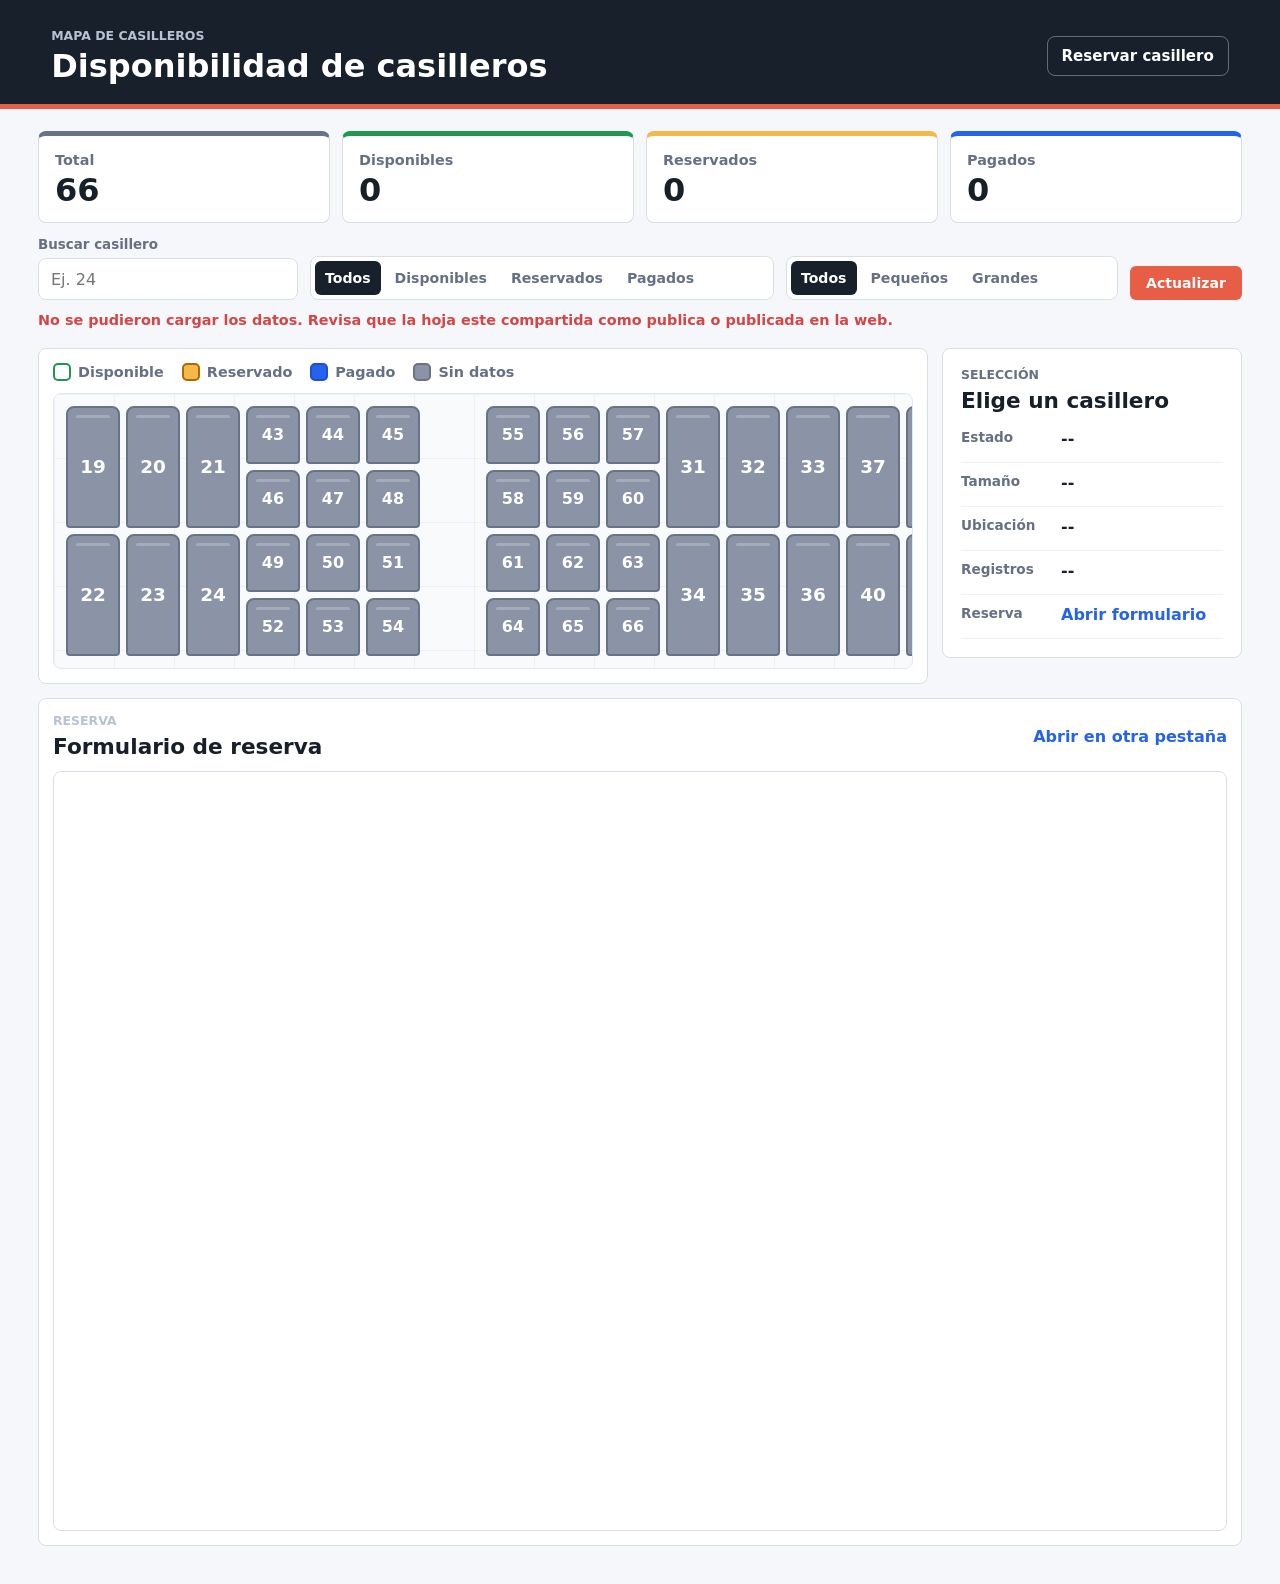
<file: index.html>
<!doctype html>
<html lang="es">
  <head>
    <meta charset="utf-8" />
    <meta name="viewport" content="width=device-width, initial-scale=1" />
    <title>Casilleros disponibles</title>
    <meta
      name="description"
      content="Visualizaci&oacute;n de disponibilidad, reserva y pago de casilleros con formulario de reserva."
    />
    <link rel="stylesheet" href="styles.css" />
  </head>
  <body>
    <header class="topbar">
      <div>
        <p class="eyebrow">Mapa de casilleros</p>
        <h1>Disponibilidad de casilleros</h1>
      </div>
      <a
        class="source-link"
        href="https://forms.gle/t8n4u23AVMQQapDR9"
        target="_blank"
        rel="noreferrer"
      >
        Reservar casillero
      </a>
    </header>

    <main class="page-shell">
      <section class="summary" aria-label="Resumen de disponibilidad">
        <article class="metric metric-total">
          <span>Total</span>
          <strong id="total-count">66</strong>
        </article>
        <article class="metric metric-available">
          <span>Disponibles</span>
          <strong id="available-count">--</strong>
        </article>
        <article class="metric metric-reserved">
          <span>Reservados</span>
          <strong id="reserved-count">--</strong>
        </article>
        <article class="metric metric-paid">
          <span>Pagados</span>
          <strong id="paid-count">--</strong>
        </article>
      </section>

      <section class="controls" aria-label="Controles del mapa">
        <label class="search-box">
          <span>Buscar casillero</span>
          <input id="locker-search" inputmode="numeric" placeholder="Ej. 24" />
        </label>

        <div class="control-group" aria-label="Filtrar por estado">
          <button class="filter-button active" type="button" data-filter="todos">
            Todos
          </button>
          <button class="filter-button" type="button" data-filter="disponible">
            Disponibles
          </button>
          <button class="filter-button" type="button" data-filter="reservado">
            Reservados
          </button>
          <button class="filter-button" type="button" data-filter="pagado">
            Pagados
          </button>
        </div>

        <div class="control-group" aria-label="Filtrar por tama&ntilde;o">
          <button class="size-button active" type="button" data-size="todos">
            Todos
          </button>
          <button class="size-button" type="button" data-size="pequeno">
            Peque&ntilde;os
          </button>
          <button class="size-button" type="button" data-size="grande">
            Grandes
          </button>
        </div>

        <button id="refresh-button" class="refresh-button" type="button">
          Actualizar
        </button>
      </section>

      <section class="status-line" aria-live="polite">
        <span id="load-status">Cargando datos de Google Sheets...</span>
        <span id="updated-at"></span>
      </section>

      <section class="workspace">
        <div class="map-panel" aria-label="Plano de casilleros">
          <div class="legend" aria-label="Leyenda">
            <span><i class="swatch swatch-available"></i>Disponible</span>
            <span><i class="swatch swatch-reserved"></i>Reservado</span>
            <span><i class="swatch swatch-paid"></i>Pagado</span>
            <span id="unknown-legend" hidden><i class="swatch swatch-unknown"></i>Sin datos</span>
          </div>
          <div class="map-scroll" tabindex="0" aria-label="Mapa desplazable">
            <div id="locker-grid" class="locker-grid"></div>
          </div>
        </div>

        <aside class="detail-panel" aria-label="Detalle de casillero">
          <p class="panel-kicker">Selecci&oacute;n</p>
          <h2 id="detail-title">Elige un casillero</h2>
          <dl>
            <div>
              <dt>Estado</dt>
              <dd id="detail-status">--</dd>
            </div>
            <div>
              <dt>Tama&ntilde;o</dt>
              <dd id="detail-size">--</dd>
            </div>
            <div>
              <dt>Ubicaci&oacute;n</dt>
              <dd id="detail-location">--</dd>
            </div>
            <div>
              <dt>Registros</dt>
              <dd id="detail-records">--</dd>
            </div>
            <div>
              <dt>Reserva</dt>
              <dd>
                <a
                  id="detail-form-link"
                  href="https://forms.gle/t8n4u23AVMQQapDR9"
                  target="_blank"
                  rel="noreferrer"
                >
                  Abrir formulario
                </a>
              </dd>
            </div>
          </dl>
        </aside>
      </section>

      <section class="form-panel" aria-label="Formulario de reserva">
        <div class="form-header">
          <div>
            <p class="panel-kicker">Reserva</p>
            <h2>Formulario de reserva</h2>
          </div>
          <a
            class="form-open-link"
            href="https://forms.gle/t8n4u23AVMQQapDR9"
            target="_blank"
            rel="noreferrer"
          >
            Abrir en otra pesta&ntilde;a
          </a>
        </div>
        <iframe
          class="reservation-frame"
          title="Formulario de reserva de casillero"
          src="https://forms.gle/t8n4u23AVMQQapDR9"
          loading="lazy"
        ></iframe>
      </section>
    </main>

    <script src="app.js"></script>
  </body>
</html>
</file>
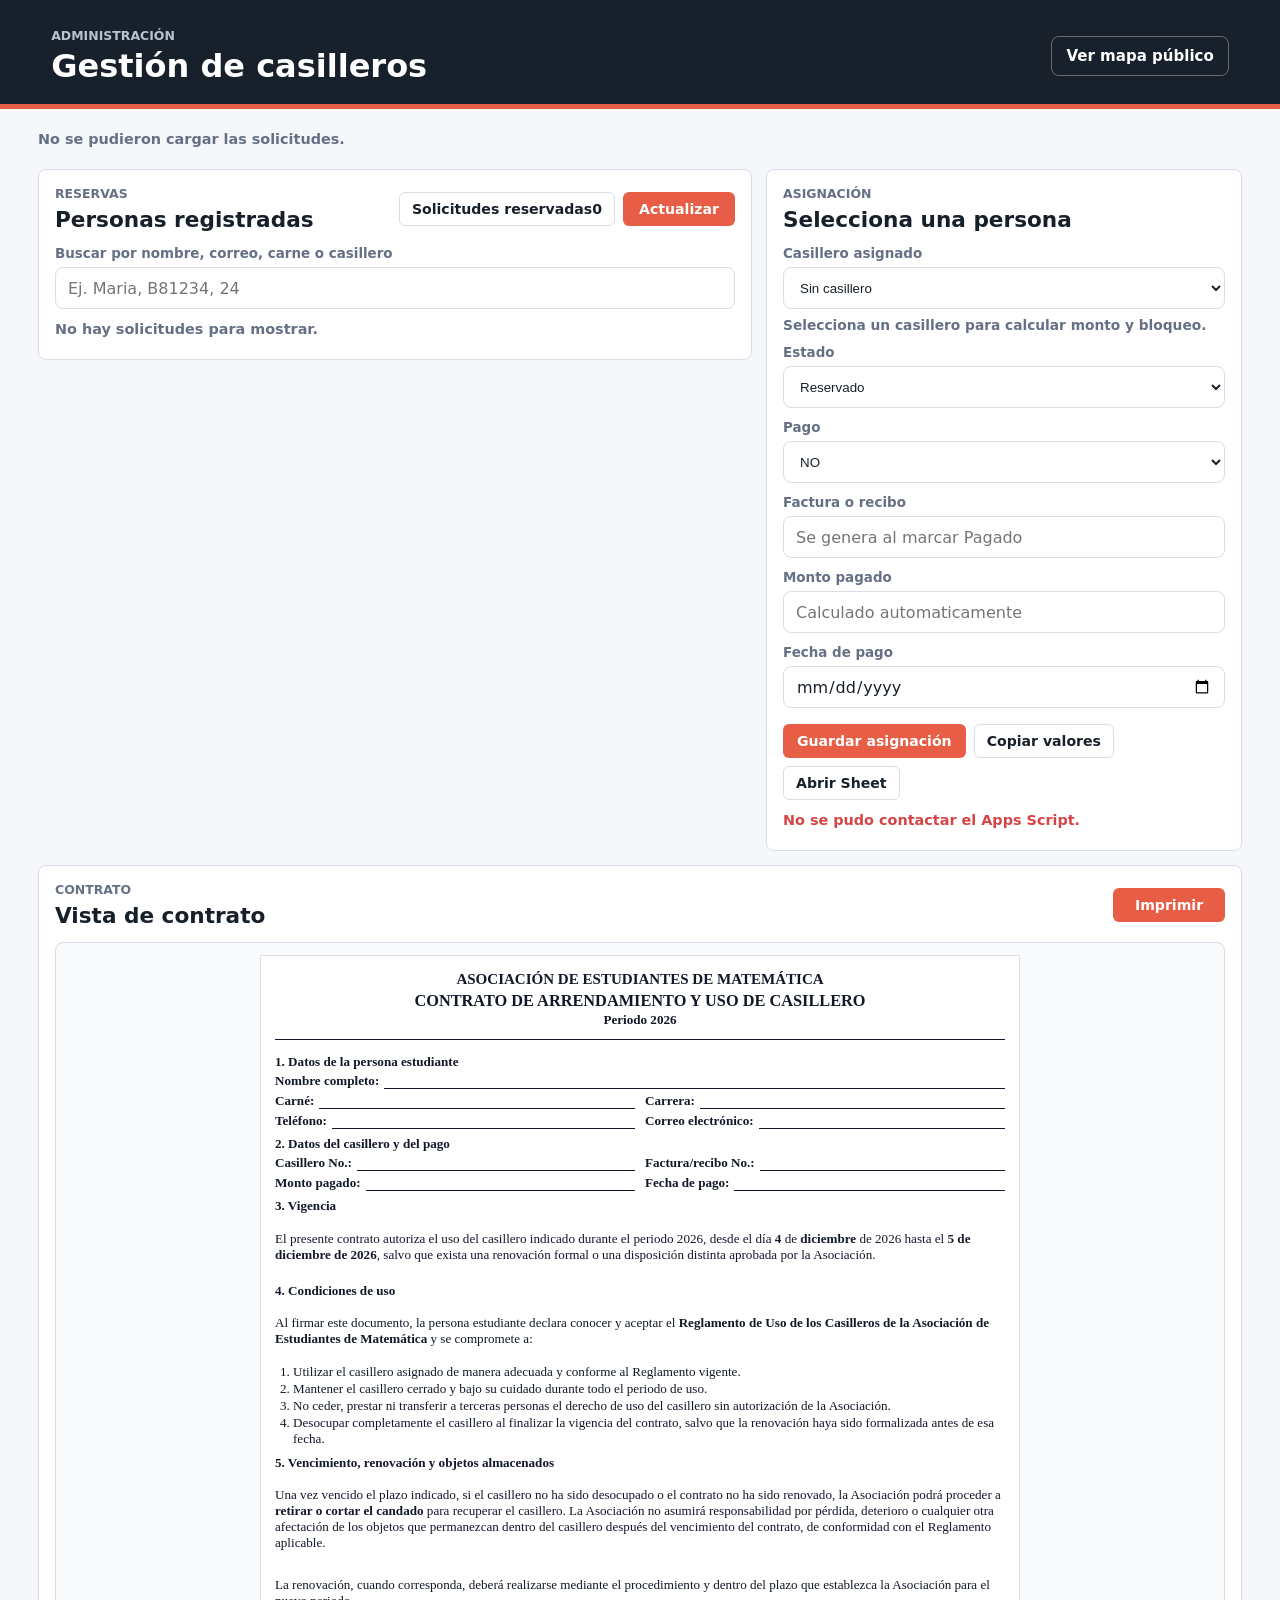
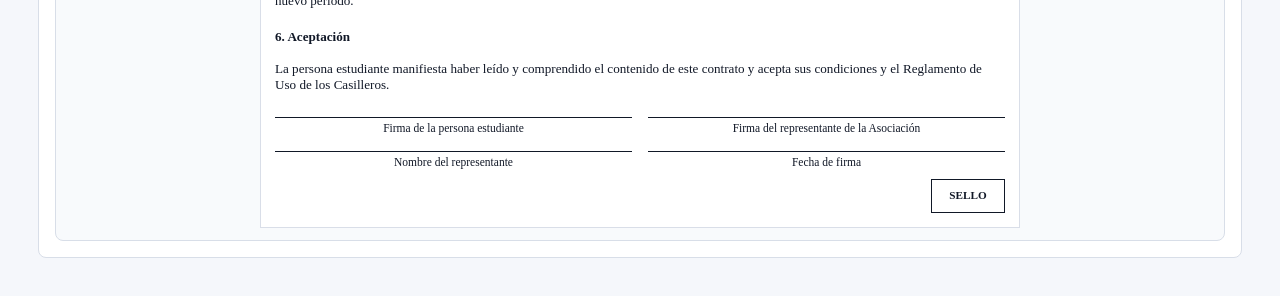
<file: admin.html>
<!doctype html>
<html lang="es">
  <head>
    <meta charset="utf-8" />
    <meta name="viewport" content="width=device-width, initial-scale=1" />
    <title>Administrador de casilleros</title>
    <meta
      name="description"
      content="Panel administrativo para asignar casilleros, actualizar pagos y preparar contratos."
    />
    <link rel="stylesheet" href="styles.css" />
    <link rel="stylesheet" href="admin.css" />
  </head>
  <body>
    <header class="topbar">
      <div>
        <p class="eyebrow">Administraci&oacute;n</p>
        <h1>Gesti&oacute;n de casilleros</h1>
      </div>
      <a class="source-link" href="index.html">Ver mapa p&uacute;blico</a>
    </header>

    <main class="page-shell admin-shell">
      <section class="status-line admin-status-line" aria-live="polite">
        <span id="admin-load-status">Cargando reservas desde Google Sheets...</span>
        <span id="admin-updated-at"></span>
      </section>

      <section class="admin-workspace">
        <section class="admin-panel reservation-panel" aria-label="Reservas recibidas">
          <div class="admin-panel-header">
            <div>
              <p class="panel-kicker">Reservas</p>
              <h2>Personas registradas</h2>
            </div>
            <div class="admin-header-actions">
              <button id="open-reserved-button" class="secondary-button" type="button">
                Solicitudes reservadas <span id="reserved-request-count">0</span>
              </button>
              <button id="admin-refresh-button" class="refresh-button" type="button">
                Actualizar
              </button>
            </div>
          </div>

          <label class="search-box admin-search">
            <span>Buscar por nombre, correo, carne o casillero</span>
            <input id="reservation-search" placeholder="Ej. Maria, B81234, 24" />
          </label>

          <div class="reservation-list" id="reservation-list"></div>
        </section>

        <section class="admin-panel assignment-panel" aria-label="Asignaci&oacute;n de casillero">
          <div class="admin-panel-header">
            <div>
              <p class="panel-kicker">Asignaci&oacute;n</p>
              <h2 id="selected-person-title">Selecciona una persona</h2>
            </div>
          </div>

          <form id="assignment-form" class="assignment-form">
            <label>
              <span>Casillero asignado</span>
              <select id="locker-select"></select>
            </label>

            <p class="assignment-note" id="locker-note">
              Las solicitudes reservadas bloquean el casillero hasta que se marque como disponible.
            </p>

            <label>
              <span>Estado</span>
              <select id="status-select">
                <option value="reservado">Reservado</option>
                <option value="pagado">Pagado</option>
                <option value="disponible">Disponible</option>
              </select>
            </label>

            <label>
              <span>Pago</span>
              <select id="payment-select">
                <option value="NO">NO</option>
                <option value="SI">SI</option>
              </select>
            </label>

            <label>
              <span>Factura o recibo</span>
              <input id="receipt-input" placeholder="Se genera al marcar Pagado" readonly />
            </label>

            <label>
              <span>Monto pagado</span>
              <input id="amount-input" placeholder="Calculado automaticamente" readonly />
            </label>

            <label>
              <span>Fecha de pago</span>
              <input id="payment-date-input" type="date" />
            </label>

            <div class="assignment-actions">
              <button id="save-sheet-button" class="refresh-button" type="submit">
                Guardar asignaci&oacute;n
              </button>
              <button id="copy-values-button" class="secondary-button" type="button">
                Copiar valores
              </button>
              <a
                class="secondary-link"
                href="https://docs.google.com/spreadsheets/d/1sEH73Eyg8cRJe2as8wF0_YZA-TAYJbW2qq186MNIkhk/edit?usp=sharing"
                target="_blank"
                rel="noreferrer"
              >
                Abrir Sheet
              </a>
            </div>

            <p id="save-status" class="save-status" aria-live="polite"></p>
          </form>
        </section>
      </section>

      <section class="admin-panel contract-panel" aria-label="Contrato generado">
        <div class="admin-panel-header">
          <div>
            <p class="panel-kicker">Contrato</p>
            <h2>Vista de contrato</h2>
          </div>
          <button id="print-contract-button" class="refresh-button" type="button">
            Imprimir
          </button>
        </div>
        <div id="contract-preview" class="contract-sheet"></div>
      </section>
    </main>

    <dialog id="reserved-dialog" class="reserved-dialog">
      <div class="reserved-dialog-header">
        <div>
          <p class="panel-kicker">Bloqueados</p>
          <h2>Solicitudes reservadas</h2>
        </div>
        <button id="close-reserved-button" class="secondary-button" type="button">
          Cerrar
        </button>
      </div>
      <div id="reserved-request-list" class="reserved-request-list"></div>
    </dialog>

    <script src="admin.js"></script>
  </body>
</html>
</file>
<file: styles.css>
:root {
  color-scheme: light;
  --bg: #f5f7fb;
  --surface: #ffffff;
  --ink: #17202a;
  --muted: #667085;
  --line: #d8dee8;
  --available: #ffffff;
  --available-line: #219653;
  --reserved: #f5b84b;
  --reserved-line: #ad6a00;
  --paid: #2563eb;
  --paid-line: #1d4ed8;
  --unknown: #8a94a6;
  --danger: #d64545;
  --accent: #e85d45;
  --cell: 54px;
  --row: 58px;
  --gap: 6px;
}

* {
  box-sizing: border-box;
}

body {
  margin: 0;
  min-height: 100vh;
  background: var(--bg);
  color: var(--ink);
  font-family:
    Inter, ui-sans-serif, system-ui, -apple-system, BlinkMacSystemFont, "Segoe UI",
    sans-serif;
}

button,
input {
  font: inherit;
}

.topbar {
  display: flex;
  align-items: center;
  justify-content: space-between;
  gap: 24px;
  padding: 28px clamp(20px, 4vw, 56px) 20px;
  background: #18202c;
  color: #ffffff;
  border-bottom: 5px solid var(--accent);
}

.eyebrow,
.panel-kicker {
  margin: 0 0 6px;
  color: #b6c3d2;
  font-size: 0.78rem;
  font-weight: 700;
  text-transform: uppercase;
}

h1,
h2 {
  margin: 0;
  letter-spacing: 0;
}

h1 {
  font-size: 2rem;
  line-height: 1.1;
}

.source-link {
  display: inline-flex;
  align-items: center;
  min-height: 40px;
  padding: 0 14px;
  border: 1px solid rgba(255, 255, 255, 0.34);
  border-radius: 8px;
  color: #ffffff;
  font-size: 0.94rem;
  font-weight: 700;
  text-decoration: none;
  white-space: nowrap;
}

.source-link:hover {
  background: rgba(255, 255, 255, 0.12);
}

.page-shell {
  width: min(1520px, 100%);
  margin: 0 auto;
  padding: 22px clamp(14px, 3vw, 38px) 38px;
}

.summary {
  display: grid;
  grid-template-columns: repeat(4, minmax(0, 1fr));
  gap: 12px;
  margin-bottom: 14px;
}

.metric {
  min-height: 92px;
  padding: 16px;
  border: 1px solid var(--line);
  border-radius: 8px;
  background: var(--surface);
}

.metric span {
  display: block;
  color: var(--muted);
  font-size: 0.9rem;
  font-weight: 700;
}

.metric strong {
  display: block;
  margin-top: 6px;
  font-size: 2rem;
  line-height: 1;
}

.metric-available {
  border-top: 5px solid var(--available-line);
}

.metric-reserved {
  border-top: 5px solid var(--reserved);
}

.metric-paid {
  border-top: 5px solid var(--paid);
}

.metric-total {
  border-top: 5px solid #697386;
}

.controls {
  display: grid;
  grid-template-columns: minmax(190px, 260px) auto auto max-content;
  align-items: end;
  gap: 12px;
  margin-bottom: 12px;
}

.search-box span {
  display: block;
  margin-bottom: 6px;
  color: var(--muted);
  font-size: 0.84rem;
  font-weight: 700;
}

.search-box input {
  width: 100%;
  min-height: 42px;
  padding: 0 12px;
  border: 1px solid var(--line);
  border-radius: 8px;
  background: #ffffff;
  color: var(--ink);
  outline: none;
}

.search-box input:focus {
  border-color: var(--paid);
  box-shadow: 0 0 0 3px rgba(37, 99, 235, 0.14);
}

.control-group {
  display: inline-flex;
  flex-wrap: wrap;
  gap: 4px;
  padding: 4px;
  border: 1px solid var(--line);
  border-radius: 8px;
  background: #ffffff;
}

.filter-button,
.size-button,
.refresh-button {
  min-height: 34px;
  border: 0;
  border-radius: 6px;
  cursor: pointer;
  color: var(--muted);
  font-size: 0.88rem;
  font-weight: 800;
}

.filter-button,
.size-button {
  padding: 0 10px;
  background: transparent;
}

.filter-button.active,
.size-button.active {
  background: #18202c;
  color: #ffffff;
}

.refresh-button {
  min-width: 112px;
  padding: 0 14px;
  background: var(--accent);
  color: #ffffff;
}

.refresh-button:disabled {
  cursor: wait;
  opacity: 0.7;
}

.status-line {
  display: flex;
  justify-content: space-between;
  gap: 12px;
  min-height: 24px;
  margin-bottom: 12px;
  color: var(--muted);
  font-size: 0.9rem;
  font-weight: 650;
}

.status-line.error {
  color: var(--danger);
}

.workspace {
  display: grid;
  grid-template-columns: minmax(0, 1fr) 300px;
  gap: 14px;
  align-items: start;
}

.map-panel,
.detail-panel,
.form-panel {
  border: 1px solid var(--line);
  border-radius: 8px;
  background: var(--surface);
}

.map-panel {
  min-width: 0;
  padding: 14px;
}

.legend {
  display: flex;
  flex-wrap: wrap;
  gap: 10px 18px;
  align-items: center;
  margin-bottom: 12px;
  color: var(--muted);
  font-size: 0.9rem;
  font-weight: 750;
}

.legend span {
  display: inline-flex;
  align-items: center;
  gap: 7px;
}

.swatch {
  width: 18px;
  height: 18px;
  border-radius: 5px;
  border: 2px solid;
}

.swatch-available {
  background: var(--available);
  border-color: var(--available-line);
}

.swatch-reserved {
  background: var(--reserved);
  border-color: var(--reserved-line);
}

.swatch-paid {
  background: var(--paid);
  border-color: var(--paid-line);
}

.swatch-unknown {
  background: var(--unknown);
  border-color: #687386;
}

.map-scroll {
  overflow-x: auto;
  padding: 12px;
  border-radius: 8px;
  background:
    linear-gradient(#edf1f7 1px, transparent 1px),
    linear-gradient(90deg, #edf1f7 1px, transparent 1px),
    #f8fafc;
  background-size: calc(var(--cell) + var(--gap)) calc(var(--row) + var(--gap));
  border: 1px solid #e3e8f0;
}

.locker-grid {
  display: grid;
  grid-template-columns: repeat(25, var(--cell));
  grid-auto-rows: var(--row);
  gap: var(--gap);
  width: max-content;
  min-height: calc((var(--row) * 4) + (var(--gap) * 3));
}

.locker {
  position: relative;
  display: grid;
  place-items: center;
  min-width: 0;
  min-height: 0;
  border: 2px solid var(--available-line);
  border-radius: 8px 8px 4px 4px;
  background: var(--available);
  color: #123524;
  cursor: pointer;
  font-size: 1rem;
  font-weight: 900;
  line-height: 1;
  transition:
    transform 120ms ease,
    box-shadow 120ms ease,
    opacity 120ms ease;
}

.locker::after {
  content: "";
  position: absolute;
  left: 8px;
  right: 8px;
  top: 7px;
  height: 3px;
  border-radius: 8px;
  background: currentColor;
  opacity: 0.22;
}

.locker:hover,
.locker:focus-visible {
  transform: translateY(-1px);
  box-shadow: 0 8px 18px rgba(23, 32, 42, 0.16);
  outline: none;
}

.locker.selected {
  box-shadow:
    0 0 0 3px #ffffff,
    0 0 0 6px var(--accent);
}

.locker[data-state="reservado"] {
  border-color: var(--reserved-line);
  background: var(--reserved);
  color: #442802;
}

.locker[data-state="pagado"] {
  border-color: var(--paid-line);
  background: var(--paid);
  color: #ffffff;
}

.locker[data-state="sin-datos"] {
  border-color: #687386;
  background: var(--unknown);
  color: #ffffff;
}

.locker[data-size="grande"] {
  font-size: 1.15rem;
}

.locker.is-dimmed {
  opacity: 0.22;
}

.locker.is-hidden-match {
  opacity: 0.1;
}

.detail-panel {
  padding: 18px;
  position: sticky;
  top: 16px;
}

.detail-panel .panel-kicker {
  color: var(--muted);
}

.detail-panel h2 {
  margin-bottom: 16px;
  font-size: 1.35rem;
}

.detail-panel dl {
  display: grid;
  gap: 10px;
  margin: 0;
}

.detail-panel dl div {
  display: grid;
  grid-template-columns: 90px 1fr;
  gap: 10px;
  min-height: 34px;
  padding-bottom: 10px;
  border-bottom: 1px solid #eef1f5;
}

.detail-panel dt {
  color: var(--muted);
  font-size: 0.85rem;
  font-weight: 800;
}

.detail-panel dd {
  margin: 0;
  font-weight: 850;
}

.detail-panel a,
.form-open-link {
  color: var(--paid);
  font-weight: 900;
  text-decoration: none;
}

.detail-panel a:hover,
.form-open-link:hover {
  text-decoration: underline;
}

.form-panel {
  margin-top: 14px;
  padding: 14px;
}

.form-header {
  display: flex;
  align-items: center;
  justify-content: space-between;
  gap: 16px;
  margin-bottom: 12px;
}

.form-header h2 {
  font-size: 1.35rem;
}

.form-open-link {
  white-space: nowrap;
}

.reservation-frame {
  display: block;
  width: 100%;
  min-height: 760px;
  border: 1px solid var(--line);
  border-radius: 8px;
  background: #ffffff;
}

@media (max-width: 1050px) {
  .controls {
    grid-template-columns: 1fr;
  }

  .workspace {
    grid-template-columns: 1fr;
  }

  .detail-panel {
    position: static;
  }

  .form-header {
    align-items: flex-start;
    flex-direction: column;
  }
}

@media (max-width: 720px) {
  :root {
    --cell: 48px;
    --row: 52px;
  }

  .topbar {
    align-items: flex-start;
    flex-direction: column;
  }

  h1 {
    font-size: 1.65rem;
  }

  .source-link {
    width: 100%;
    justify-content: center;
  }

  .summary {
    grid-template-columns: repeat(2, minmax(0, 1fr));
  }

  .metric {
    min-height: 82px;
    padding: 14px;
  }

  .metric strong {
    font-size: 1.7rem;
  }

  .status-line {
    flex-direction: column;
  }
}

@media (max-width: 430px) {
  .summary {
    grid-template-columns: 1fr;
  }

  .control-group {
    width: 100%;
  }

  .filter-button,
  .size-button {
    flex: 1;
    min-width: 92px;
  }
}
</file>
<file: admin.css>
.admin-shell {
  width: min(1680px, 100%);
}

.admin-status-line {
  margin-bottom: 14px;
}

.admin-workspace {
  display: grid;
  grid-template-columns: minmax(0, 1.2fr) minmax(340px, 0.8fr);
  gap: 14px;
  align-items: start;
}

.admin-panel {
  border: 1px solid var(--line);
  border-radius: 8px;
  background: var(--surface);
  padding: 16px;
}

.admin-panel-header {
  display: flex;
  align-items: center;
  justify-content: space-between;
  gap: 16px;
  margin-bottom: 14px;
}

.admin-header-actions {
  display: flex;
  flex-wrap: wrap;
  justify-content: flex-end;
  gap: 8px;
}

.admin-panel-header .panel-kicker {
  color: var(--muted);
}

.admin-panel-header h2 {
  font-size: 1.35rem;
}

.admin-search {
  display: block;
  margin-bottom: 12px;
}

.reservation-list {
  display: grid;
  gap: 8px;
  max-height: 620px;
  overflow: auto;
  padding-right: 4px;
}

.reservation-row {
  display: grid;
  grid-template-columns: minmax(0, 1fr) 92px 96px;
  gap: 10px;
  align-items: center;
  width: 100%;
  padding: 12px;
  border: 1px solid var(--line);
  border-radius: 8px;
  background: #ffffff;
  color: var(--ink);
  cursor: pointer;
  text-align: left;
}

.reservation-row:hover,
.reservation-row.selected {
  border-color: var(--paid);
  box-shadow: 0 0 0 3px rgba(37, 99, 235, 0.12);
}

.reservation-name {
  display: block;
  font-weight: 900;
  overflow-wrap: anywhere;
}

.reservation-meta {
  display: block;
  margin-top: 3px;
  color: var(--muted);
  font-size: 0.86rem;
  font-weight: 700;
  overflow-wrap: anywhere;
}

.reservation-locker,
.reservation-state {
  justify-self: end;
  border-radius: 999px;
  padding: 5px 9px;
  font-size: 0.8rem;
  font-weight: 900;
  white-space: nowrap;
}

.reservation-locker {
  background: #edf1f7;
  color: #273243;
}

.reservation-state[data-state="disponible"] {
  background: #e9f7ef;
  color: #166534;
}

.reservation-state[data-state="reservado"] {
  background: #fff3d6;
  color: #8a4a00;
}

.reservation-state[data-state="pagado"] {
  background: #e8efff;
  color: #1d4ed8;
}

.assignment-note {
  margin: -4px 0 0;
  color: var(--muted);
  font-size: 0.86rem;
  font-weight: 700;
}

.assignment-form {
  display: grid;
  gap: 12px;
}

.assignment-form label {
  display: grid;
  gap: 6px;
}

.assignment-form label span {
  color: var(--muted);
  font-size: 0.84rem;
  font-weight: 800;
}

.assignment-form input,
.assignment-form select {
  min-height: 42px;
  width: 100%;
  border: 1px solid var(--line);
  border-radius: 8px;
  padding: 0 12px;
  background: #ffffff;
  color: var(--ink);
  outline: none;
}

.assignment-form input:focus,
.assignment-form select:focus {
  border-color: var(--paid);
  box-shadow: 0 0 0 3px rgba(37, 99, 235, 0.14);
}

.assignment-actions {
  display: flex;
  flex-wrap: wrap;
  align-items: center;
  gap: 8px;
  margin-top: 4px;
}

.secondary-button,
.secondary-link {
  display: inline-flex;
  align-items: center;
  justify-content: center;
  min-height: 34px;
  padding: 0 12px;
  border: 1px solid var(--line);
  border-radius: 6px;
  background: #ffffff;
  color: var(--ink);
  cursor: pointer;
  font-size: 0.88rem;
  font-weight: 850;
  text-decoration: none;
}

.secondary-button:hover,
.secondary-link:hover {
  border-color: var(--paid);
}

.save-status {
  min-height: 22px;
  margin: 0;
  color: var(--muted);
  font-size: 0.9rem;
  font-weight: 750;
}

.save-status.error {
  color: var(--danger);
}

.save-status.success {
  color: #166534;
}

.reserved-dialog {
  width: min(920px, calc(100vw - 30px));
  max-height: min(720px, calc(100vh - 30px));
  padding: 16px;
  border: 1px solid var(--line);
  border-radius: 8px;
  background: #ffffff;
  color: var(--ink);
  box-shadow: 0 24px 80px rgba(23, 32, 42, 0.24);
}

.reserved-dialog::backdrop {
  background: rgba(23, 32, 42, 0.45);
}

.reserved-dialog-header {
  display: flex;
  align-items: center;
  justify-content: space-between;
  gap: 14px;
  margin-bottom: 12px;
}

.reserved-dialog-header .panel-kicker {
  color: var(--muted);
}

.reserved-dialog-header h2 {
  font-size: 1.35rem;
}

.reserved-request-list {
  display: grid;
  gap: 8px;
  max-height: 590px;
  overflow: auto;
}

.reserved-request {
  display: grid;
  grid-template-columns: 96px minmax(0, 1fr) 120px 100px;
  gap: 10px;
  align-items: center;
  padding: 12px;
  border: 1px solid var(--line);
  border-radius: 8px;
  background: #f8fafc;
}

.reserved-request strong {
  font-size: 1.1rem;
}

.reserved-request span {
  overflow-wrap: anywhere;
}

.reserved-request small {
  display: block;
  margin-top: 2px;
  color: var(--muted);
  font-weight: 750;
}

.contract-panel {
  margin-top: 14px;
}

.contract-sheet {
  display: block;
  min-height: 640px;
  padding: 12px;
  border: 1px solid var(--line);
  border-radius: 8px;
  background: #f8fafc;
}

.contract-divider {
  width: 1px;
  background: #64748b;
}

.contract-copy {
  display: flex;
  flex-direction: column;
  width: min(760px, 100%);
  min-width: 0;
  min-height: 620px;
  margin: 0 auto;
  padding: 14px;
  background: #ffffff;
  border: 1px solid #d9dee8;
  color: #111827;
  font-family: "Times New Roman", Times, serif;
  font-size: 0.82rem;
  line-height: 1.22;
}

.contract-copy h3,
.contract-copy h4 {
  margin: 0;
  text-align: center;
}

.contract-copy h3 {
  font-size: 0.94rem;
}

.contract-copy h4 {
  margin-top: 2px;
  font-size: 1.02rem;
}

.contract-period {
  margin: 2px 0 6px;
  text-align: center;
  font-weight: 800;
}

.contract-copy hr {
  width: 100%;
  border: 0;
  border-top: 1px solid #111827;
  margin: 5px 0 7px;
}

.contract-section-title {
  margin: 7px 0 3px;
  font-weight: 900;
}

.contract-fields {
  display: grid;
  grid-template-columns: 1fr 1fr;
  gap: 4px 10px;
}

.contract-field {
  display: grid;
  grid-template-columns: auto minmax(70px, 1fr);
  gap: 5px;
  align-items: end;
  min-width: 0;
}

.contract-field.wide {
  grid-column: 1 / -1;
}

.contract-field strong {
  white-space: nowrap;
}

.contract-line {
  min-height: 16px;
  border-bottom: 1px solid #111827;
  overflow-wrap: anywhere;
}

.contract-copy ol {
  margin: 3px 0 0 18px;
  padding: 0;
}

.contract-copy li {
  margin: 1px 0;
}

.contract-spacer {
  flex: 1 1 auto;
}

.signature-grid {
  display: grid;
  grid-template-columns: 1fr 1fr;
  gap: 16px;
  margin-top: 10px;
  text-align: center;
  font-size: 0.72rem;
}

.signature-line {
  border-top: 1px solid #111827;
  padding-top: 3px;
}

.seal-box {
  align-self: flex-end;
  display: grid;
  place-items: center;
  width: 74px;
  height: 34px;
  margin-top: 10px;
  border: 1px solid #111827;
  font-size: 0.7rem;
  font-weight: 900;
}

@media (max-width: 1120px) {
  .admin-workspace {
    grid-template-columns: 1fr;
  }

  .contract-sheet {
    display: block;
  }

  .contract-divider {
    display: none;
  }
}

@media (max-width: 700px) {
  .reservation-row {
    grid-template-columns: 1fr;
  }

  .reservation-locker,
  .reservation-state {
    justify-self: start;
  }

  .reserved-request {
    grid-template-columns: 1fr;
  }
}

@media print {
  @page {
    size: letter landscape;
    margin: 0.65cm;
  }

  body {
    background: #ffffff;
  }

  body > :not(.page-shell),
  .admin-shell > :not(.contract-panel),
  .contract-panel > .admin-panel-header {
    display: none !important;
  }

  .page-shell,
  .admin-shell,
  .contract-panel {
    width: auto;
    margin: 0;
    padding: 0;
    border: 0;
    background: transparent;
  }

  .contract-sheet {
    display: block;
    min-height: auto;
    padding: 0;
    border: 0;
    background: #ffffff;
  }

  .contract-copy {
    display: flex;
    width: auto;
    min-height: calc(100vh - 1.3cm);
    margin: 0;
    border: 0;
    padding: 0;
    font-size: 7.45pt;
    line-height: 1.28;
  }
}
</file>
